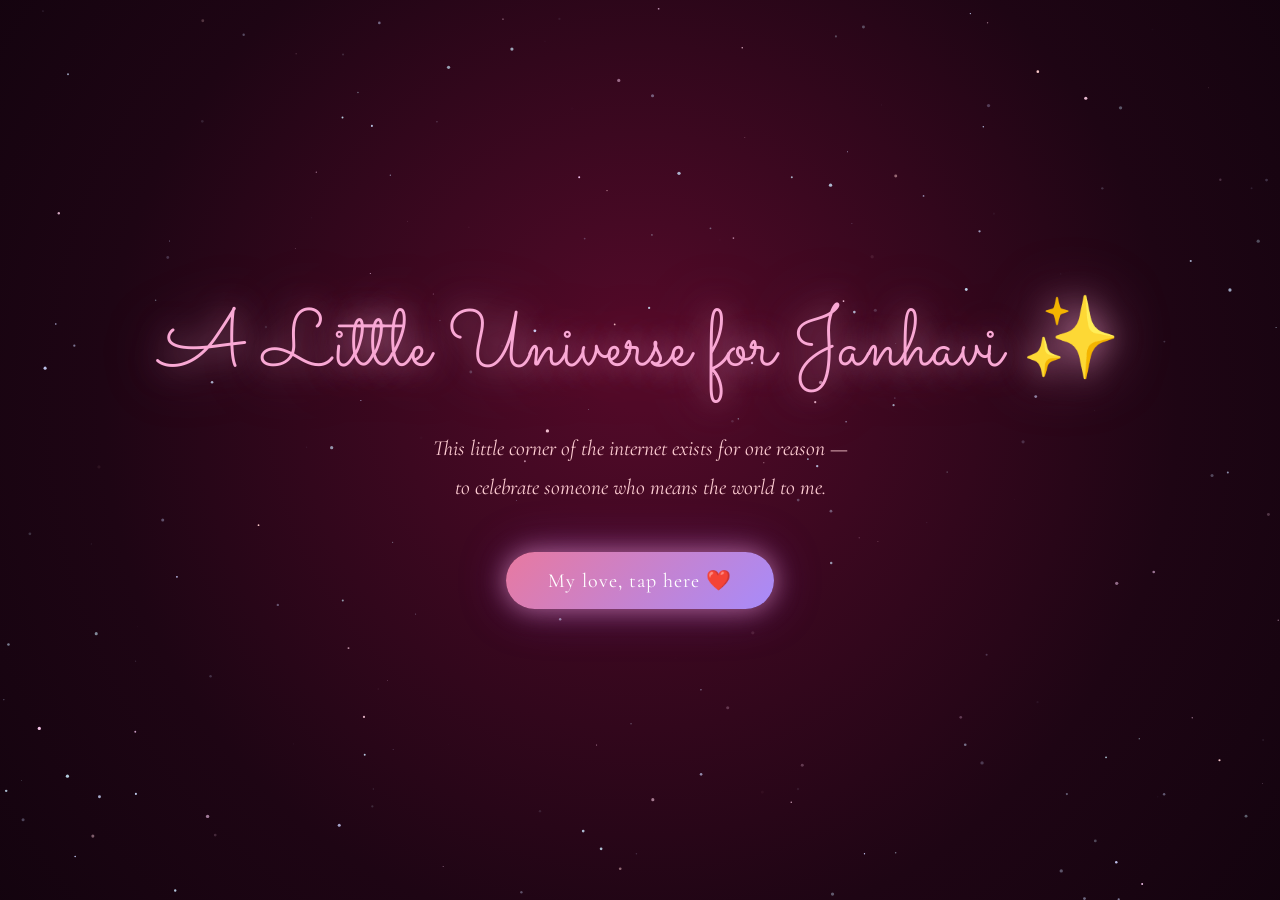
<file: birthday/index.html>
<!DOCTYPE html>
<html lang="en">

<head>
  <meta charset="UTF-8" />
  <meta name="viewport" content="width=device-width, initial-scale=1.0" />
  <title>Happy Birthday Janhavi ✨</title>
  <link rel="preconnect" href="https://fonts.googleapis.com" />
  <link rel="preconnect" href="https://fonts.gstatic.com" crossorigin />
  <link
    href="https://fonts.googleapis.com/css2?family=Cormorant+Garamond:ital,wght@0,300;0,400;0,600;1,300;1,400&family=Sacramento&family=Lato:wght@300;400&display=swap"
    rel="stylesheet" />
  <style>
    /* ==========================================================
       GLOBAL RESET & VARIABLES
    ========================================================== */
    *,
    *::before,
    *::after {
      box-sizing: border-box;
      margin: 0;
      padding: 0;
    }

    :root {
      --pink: #f9a8d4;
      --rose: #e879a0;
      --rose-gold: #c0737a;
      --lavender: #c4b5fd;
      --mauve: #a78bfa;
      --sunset: #fda4af;
      --cream: #fff1f2;
      --deep: #1a0a14;
      --glow-pink: rgba(249, 168, 212, 0.55);
      --glow-lav: rgba(196, 181, 253, 0.45);
    }

    html {
      scroll-behavior: smooth;
    }

    body {
      font-family: 'Lato', sans-serif;
      background: var(--deep);
      color: #ffe4e6;
      overflow-x: hidden;
      cursor: default;
    }

    h1,
    h2,
    h3 {
      font-family: 'Cormorant Garamond', serif;
    }

    /* ==========================================================
       CANVAS STAR FIELD (shared bg layer)
    ========================================================== */
    #starCanvas {
      position: fixed;
      top: 0;
      left: 0;
      width: 100%;
      height: 100%;
      z-index: 0;
      pointer-events: none;
    }

    /* ==========================================================
       FLOATING HEARTS (global layer)
    ========================================================== */
    #heartsLayer {
      position: fixed;
      top: 0;
      left: 0;
      width: 100%;
      height: 100%;
      z-index: 5;
      pointer-events: none;
      overflow: hidden;
    }

    .floating-heart {
      position: absolute;
      bottom: -60px;
      font-size: 1.4rem;
      opacity: 0;
      animation: riseHeart 5s ease-in forwards;
    }

    @keyframes riseHeart {
      0% {
        transform: translateY(0) scale(0.6);
        opacity: 0.9;
      }

      80% {
        opacity: 0.7;
      }

      100% {
        transform: translateY(-110vh) scale(1.2);
        opacity: 0;
      }
    }

    /* ==========================================================
       SECTION WRAPPERS
    ========================================================== */
    section {
      position: relative;
      z-index: 2;
      width: 100%;
      padding: 0 1.5rem;
    }

    /* ==========================================================
       1. WELCOME SCREEN
    ========================================================== */
    #welcome {
      min-height: 100vh;
      display: flex;
      flex-direction: column;
      align-items: center;
      justify-content: center;
      text-align: center;
      padding: 2rem 1.5rem;
    }

    #welcome .tagline {
      font-family: 'Sacramento', cursive;
      font-size: clamp(2.8rem, 9vw, 5rem);
      color: var(--pink);
      text-shadow: 0 0 30px var(--glow-pink), 0 0 60px var(--glow-pink);
      animation: fadeSlideDown 1.4s ease forwards;
      opacity: 0;
    }

    #welcome .subtitle {
      margin-top: 1.4rem;
      font-family: 'Cormorant Garamond', serif;
      font-size: clamp(1rem, 3.5vw, 1.35rem);
      font-style: italic;
      color: #fecdd3;
      max-width: 500px;
      line-height: 1.8;
      opacity: 0;
      animation: fadeSlideUp 1.8s 0.7s ease forwards;
    }

    #enterBtn {
      margin-top: 2.8rem;
      padding: 1rem 2.6rem;
      border: none;
      border-radius: 50px;
      background: linear-gradient(135deg, var(--rose) 0%, var(--mauve) 100%);
      color: #fff;
      font-family: 'Cormorant Garamond', serif;
      font-size: 1.25rem;
      letter-spacing: 0.05em;
      cursor: pointer;
      box-shadow: 0 0 24px var(--glow-pink), 0 0 48px rgba(168, 85, 247, 0.35);
      opacity: 0;
      animation: fadeSlideUp 2s 1.4s ease forwards;
      transition: transform 0.25s, box-shadow 0.25s;
    }

    #enterBtn:hover {
      transform: scale(1.07);
      box-shadow: 0 0 40px var(--glow-pink), 0 0 80px rgba(168, 85, 247, 0.5);
    }

    /* ==========================================================
       MAIN CONTENT (hidden until Enter)
    ========================================================== */
    #mainContent {
      display: none;
      flex-direction: column;
      gap: 0;
    }

    #mainContent.visible {
      display: flex;
    }

    /* Scroll section reveal */
    .reveal {
      opacity: 0;
      transform: translateY(50px);
      transition: opacity 0.9s ease, transform 0.9s ease;
    }

    .reveal.in-view {
      opacity: 1;
      transform: translateY(0);
    }

    /* Shared section title */
    .section-title {
      font-family: 'Sacramento', cursive;
      font-size: clamp(2.4rem, 8vw, 4rem);
      color: var(--pink);
      text-align: center;
      text-shadow: 0 0 20px var(--glow-pink);
      margin-bottom: 2rem;
    }

    /* ==========================================================
       2. ENVELOPE & LOVE LETTER
    ========================================================== */
    #letterSection {
      min-height: 100vh;
      display: flex;
      flex-direction: column;
      align-items: center;
      justify-content: center;
      padding: 5rem 1.5rem;
    }

    .envelope-wrap {
      position: relative;
      width: min(340px, 90vw);
      cursor: pointer;
      filter: drop-shadow(0 0 30px var(--glow-pink));
      transition: transform 0.3s;
    }

    .envelope-wrap:hover {
      transform: scale(1.04);
    }

    /* Envelope CSS shape */
    .envelope-body {
      width: 100%;
      padding-bottom: 70%;
      background: linear-gradient(160deg, #5c2d3e 0%, #3b1428 100%);
      border-radius: 8px;
      position: relative;
      box-shadow: 0 8px 40px rgba(0, 0, 0, 0.6);
    }

    /* Flap */
    .envelope-flap {
      position: absolute;
      top: 0;
      left: 0;
      width: 100%;
      height: 55%;
      background: linear-gradient(160deg, #7c3f55 0%, #4e1e34 100%);
      clip-path: polygon(0 0, 50% 65%, 100% 0);
      transform-origin: top center;
      transition: transform 0.8s cubic-bezier(0.4, 0, 0.2, 1);
      border-radius: 8px 8px 0 0;
    }

    .envelope-wrap.open .envelope-flap {
      transform: rotateX(-180deg);
    }

    /* Envelope bottom triangle */
    .envelope-bottom {
      position: absolute;
      bottom: 0;
      left: 0;
      width: 100%;
      height: 55%;
      background: linear-gradient(160deg, #4e1e34 0%, #3b1428 100%);
      clip-path: polygon(0 100%, 50% 35%, 100% 100%);
    }

    /* Side triangles */
    .env-left,
    .env-right {
      position: absolute;
      top: 0;
      height: 100%;
      width: 51%;
      background: linear-gradient(160deg, #6b2d47 0%, #3b1428 100%);
    }

    .env-left {
      left: 0;
      clip-path: polygon(0 0, 100% 50%, 0 100%);
    }

    .env-right {
      right: 0;
      clip-path: polygon(100% 0, 0 50%, 100% 100%);
    }

    /* Seal */
    .env-seal {
      position: absolute;
      top: 50%;
      left: 50%;
      transform: translate(-50%, -50%);
      font-size: 2rem;
      z-index: 2;
      transition: opacity 0.4s;
    }

    .envelope-wrap.open .env-seal {
      opacity: 0;
    }

    /* Tap hint */
    .tap-hint {
      margin-top: 1.4rem;
      font-family: 'Cormorant Garamond', serif;
      font-style: italic;
      color: #fda4af;
      font-size: 1.1rem;
      animation: pulse 2s infinite;
    }

    @keyframes pulse {

      0%,
      100% {
        opacity: 1;
      }

      50% {
        opacity: 0.4;
      }
    }

    /* Letter */
    #loveLetterBox {
      display: none;
      max-width: 600px;
      width: 100%;
      margin-top: 2.5rem;
      background: linear-gradient(135deg, rgba(92, 45, 62, 0.55) 0%, rgba(59, 20, 40, 0.55) 100%);
      backdrop-filter: blur(14px);
      -webkit-backdrop-filter: blur(14px);
      border: 1px solid rgba(249, 168, 212, 0.2);
      border-radius: 20px;
      padding: 2.5rem 2rem;
      box-shadow: 0 0 40px rgba(232, 121, 160, 0.2);
    }

    #loveLetterBox .salutation {
      font-family: 'Sacramento', cursive;
      font-size: 2rem;
      color: var(--pink);
      margin-bottom: 1.2rem;
    }

    .letter-line {
      font-family: 'Cormorant Garamond', serif;
      font-size: clamp(1rem, 3vw, 1.15rem);
      line-height: 1.9;
      color: #fce7f3;
      font-style: italic;
      opacity: 0;
      transform: translateY(12px);
      transition: opacity 0.7s, transform 0.7s;
    }

    .letter-line.show {
      opacity: 1;
      transform: translateY(0);
    }

    .letter-line.spacer {
      display: block;
      height: 0.6rem;
    }

    /* ==========================================================
       3. LOVE STORY TIMELINE
    ========================================================== */
    #storySection {
      padding: 5rem 1.5rem;
      max-width: 700px;
      margin: 0 auto;
      width: 100%;
    }

    .timeline {
      position: relative;
      padding-left: 2.5rem;
    }

    .timeline::before {
      content: '';
      position: absolute;
      left: 10px;
      top: 0;
      bottom: 0;
      width: 2px;
      background: linear-gradient(180deg, var(--rose) 0%, var(--mauve) 100%);
      box-shadow: 0 0 10px var(--glow-pink);
    }

    .story-card {
      position: relative;
      background: linear-gradient(135deg, rgba(92, 45, 62, 0.5) 0%, rgba(59, 20, 40, 0.5) 100%);
      backdrop-filter: blur(12px);
      -webkit-backdrop-filter: blur(12px);
      border: 1px solid rgba(249, 168, 212, 0.18);
      border-radius: 16px;
      padding: 1.6rem 1.4rem;
      margin-bottom: 2.2rem;
      box-shadow: 0 0 24px rgba(232, 121, 160, 0.1);
      opacity: 0;
      transform: translateX(-30px);
      transition: opacity 0.7s ease, transform 0.7s ease, box-shadow 0.3s;
    }

    .story-card.in-view {
      opacity: 1;
      transform: translateX(0);
      box-shadow: 0 0 30px rgba(249, 168, 212, 0.25);
    }

    .story-card::before {
      content: '';
      position: absolute;
      left: -2.1rem;
      top: 1.6rem;
      width: 14px;
      height: 14px;
      border-radius: 50%;
      background: var(--rose);
      box-shadow: 0 0 12px var(--glow-pink);
    }

    .story-card .card-icon {
      font-size: 1.8rem;
      margin-bottom: 0.6rem;
    }

    .story-card h3 {
      font-family: 'Sacramento', cursive;
      font-size: 1.7rem;
      color: var(--pink);
      margin-bottom: 0.5rem;
    }

    .story-card p {
      font-family: 'Cormorant Garamond', serif;
      font-style: italic;
      font-size: 1.05rem;
      color: #fce7f3;
      line-height: 1.8;
    }

    /* ==========================================================
       4. MEMORY GALLERY
    ========================================================== */
    #gallerySection {
      padding: 5rem 1.5rem;
    }

    .gallery-inner {
      display: grid;
      grid-template-columns: repeat(auto-fill, minmax(240px, 1fr));
      gap: 1.6rem;
      max-width: 1000px;
      margin: 0 auto;
    }

    .photo-card {
      border-radius: 20px;
      overflow: hidden;
      position: relative;
      background: linear-gradient(135deg, rgba(92, 45, 62, 0.6), rgba(59, 20, 40, 0.6));
      border: 1px solid rgba(249, 168, 212, 0.2);
      box-shadow: 0 0 20px rgba(232, 121, 160, 0.15);
      transition: transform 0.4s, box-shadow 0.4s;
      aspect-ratio: 3/4;
      cursor: pointer;
    }

    .photo-card:hover {
      transform: scale(1.04);
      box-shadow: 0 0 40px rgba(249, 168, 212, 0.45);
    }

    .photo-card img {
      width: 100%;
      height: 100%;
      object-fit: cover;
      display: block;
      transition: transform 0.55s;
    }

    .photo-card:first-child {
      background: #000;
    }

    .photo-card:first-child img {
      object-fit: contain;
    }

    .photo-card:hover img {
      transform: scale(1.09);
    }

    /* Feature title badge at top */
    .photo-title {
      position: absolute;
      top: 0;
      left: 0;
      right: 0;
      padding: 1rem 1rem 2rem;
      background: linear-gradient(180deg, rgba(26, 10, 20, 0.88) 0%, transparent 100%);
      font-family: 'Sacramento', cursive;
      font-size: 1.65rem;
      color: var(--pink);
      text-shadow: 0 0 12px var(--glow-pink);
      text-align: center;
      z-index: 2;
    }

    /* Placeholder when no image */
    .photo-placeholder {
      position: absolute;
      inset: 0;
      display: flex;
      flex-direction: column;
      align-items: center;
      justify-content: center;
      gap: 0.8rem;
      color: rgba(249, 168, 212, 0.45);
    }

    .photo-placeholder .ph-icon {
      font-size: 2.8rem;
      margin-top: 3rem;
    }

    .photo-placeholder .ph-text {
      font-family: 'Cormorant Garamond', serif;
      font-style: italic;
      font-size: 0.88rem;
      text-align: center;
      padding: 0 1.2rem;
      line-height: 1.5;
    }

    .photo-caption {
      position: absolute;
      bottom: 0;
      left: 0;
      right: 0;
      padding: 1.6rem 1rem 0.9rem;
      background: linear-gradient(0deg, rgba(26, 10, 20, 0.92) 0%, transparent 100%);
      font-family: 'Cormorant Garamond', serif;
      font-style: italic;
      font-size: 0.88rem;
      color: #fce7f3;
      text-align: center;
      z-index: 2;
    }

    /* ==========================================================
       5. REASONS I LOVE YOU
    ========================================================== */
    #reasonsSection {
      padding: 5rem 1.5rem;
    }

    .reasons-grid {
      display: grid;
      grid-template-columns: repeat(auto-fill, minmax(200px, 1fr));
      gap: 1.4rem;
      max-width: 900px;
      margin: 0 auto;
    }

    .reason-card {
      background: linear-gradient(135deg, rgba(92, 45, 62, 0.45), rgba(59, 20, 40, 0.45));
      border: 1px solid rgba(249, 168, 212, 0.2);
      border-radius: 18px;
      padding: 1.8rem 1.2rem;
      text-align: center;
      backdrop-filter: blur(10px);
      -webkit-backdrop-filter: blur(10px);
      opacity: 0;
      transform: translateY(20px) scale(0.96);
      transition: opacity 0.6s, transform 0.6s, box-shadow 0.3s;
      animation: floatCard 4s ease-in-out infinite;
      box-shadow: 0 0 16px rgba(232, 121, 160, 0.08);
    }

    .reason-card.in-view {
      opacity: 1;
      transform: translateY(0) scale(1);
      box-shadow: 0 0 28px rgba(249, 168, 212, 0.2);
    }

    .reason-card:hover {
      box-shadow: 0 0 40px rgba(249, 168, 212, 0.4);
    }

    @keyframes floatCard {

      0%,
      100% {
        transform: translateY(0);
      }

      50% {
        transform: translateY(-6px);
      }
    }

    .reason-card .reason-icon {
      font-size: 2.2rem;
      margin-bottom: 0.7rem;
    }

    .reason-card p {
      font-family: 'Cormorant Garamond', serif;
      font-style: italic;
      font-size: 1.1rem;
      color: #fce7f3;
      line-height: 1.5;
    }

    /* ==========================================================
       6. BIRTHDAY MESSAGE
    ========================================================== */
    #birthdaySection {
      padding: 6rem 1.5rem;
      text-align: center;
    }

    .bday-title {
      font-family: 'Sacramento', cursive;
      font-size: clamp(3rem, 10vw, 5.5rem);
      color: var(--pink);
      text-shadow: 0 0 30px var(--glow-pink), 0 0 80px var(--glow-pink);
      line-height: 1.2;
      margin-bottom: 2rem;
    }

    .bday-message {
      max-width: 600px;
      margin: 0 auto;
      font-family: 'Cormorant Garamond', serif;
      font-style: italic;
      font-size: clamp(1.05rem, 3.5vw, 1.3rem);
      color: #fce7f3;
      line-height: 2;
    }

    .bday-emoji-row {
      margin-top: 2rem;
      font-size: 2rem;
      letter-spacing: 0.3rem;
      animation: pulse 2s infinite;
    }

    /* ==========================================================
       7. FINAL SURPRISE
    ========================================================== */
    #surpriseSection {
      padding: 6rem 1.5rem;
      text-align: center;
    }

    #surpriseBtn {
      padding: 1rem 2.8rem;
      border: none;
      border-radius: 50px;
      background: linear-gradient(135deg, var(--mauve) 0%, var(--rose) 100%);
      color: #fff;
      font-family: 'Cormorant Garamond', serif;
      font-size: 1.35rem;
      cursor: pointer;
      box-shadow: 0 0 28px var(--glow-lav), 0 0 60px var(--glow-pink);
      transition: transform 0.25s, box-shadow 0.25s;
      animation: pulse 2.5s infinite;
    }

    #surpriseBtn:hover {
      transform: scale(1.1);
      box-shadow: 0 0 50px var(--glow-lav), 0 0 100px var(--glow-pink);
    }

    #finalMessage {
      max-width: 500px;
      margin: 3rem auto 0;
      font-family: 'Sacramento', cursive;
      font-size: clamp(2rem, 7vw, 3.2rem);
      color: var(--pink);
      text-shadow: 0 0 20px var(--glow-pink);
      opacity: 0;
      transform: translateY(20px);
      transition: opacity 1.2s, transform 1.2s;
      display: none;
    }

    #finalMessage.show {
      display: block;
      opacity: 1;
      transform: translateY(0);
    }

    /* Giant text overlay during fireworks */
    #fireworksText {
      position: fixed;
      top: 50%;
      left: 50%;
      transform: translate(-50%, -50%);
      font-family: 'Sacramento', cursive;
      font-size: clamp(3rem, 12vw, 6rem);
      color: #fff;
      text-shadow: 0 0 30px var(--glow-pink), 0 0 60px var(--rose);
      z-index: 15;
      pointer-events: none;
      opacity: 0;
      transition: opacity 2s ease-in-out;
      text-align: center;
      width: 100vw;
      display: none;
    }

    #fireworksText.show {
      display: block;
      opacity: 1;
    }

    /* ==========================================================
       FIREWORKS CANVAS
    ========================================================== */
    #fireworkCanvas {
      position: fixed;
      top: 0;
      left: 0;
      width: 100%;
      height: 100%;
      z-index: 10;
      pointer-events: none;
      display: none;
    }

    /* ==========================================================
       MUSIC PLAYER (mini pill)
    ========================================================== */
    #musicPill {
      position: fixed;
      bottom: 1.4rem;
      right: 1.4rem;
      z-index: 20;
      background: rgba(92, 45, 62, 0.75);
      backdrop-filter: blur(12px);
      -webkit-backdrop-filter: blur(12px);
      border: 1px solid rgba(249, 168, 212, 0.3);
      border-radius: 40px;
      padding: 0.6rem 1.2rem;
      display: none;
      align-items: center;
      gap: 0.7rem;
      box-shadow: 0 0 20px var(--glow-pink);
    }

    #musicPill.visible {
      display: flex;
    }

    #musicPill span {
      font-family: 'Cormorant Garamond', serif;
      font-size: 0.9rem;
      color: #fce7f3;
    }

    #musicToggle {
      background: none;
      border: none;
      cursor: pointer;
      font-size: 1.3rem;
      color: var(--pink);
      padding: 0;
      line-height: 1;
    }

    /* ==========================================================
       KEYFRAMES
    ========================================================== */
    @keyframes fadeSlideDown {
      from {
        opacity: 0;
        transform: translateY(-30px);
      }

      to {
        opacity: 1;
        transform: translateY(0);
      }
    }

    @keyframes fadeSlideUp {
      from {
        opacity: 0;
        transform: translateY(30px);
      }

      to {
        opacity: 1;
        transform: translateY(0);
      }
    }

    /* ==========================================================
       DIVIDER
    ========================================================== */
    .divider {
      width: 120px;
      height: 1px;
      background: linear-gradient(90deg, transparent, var(--rose), transparent);
      margin: 0 auto 3rem;
      box-shadow: 0 0 10px var(--glow-pink);
    }

    /* ==========================================================
       SCROLL TO TOP
    ========================================================== */
    #scrollTop {
      position: fixed;
      bottom: 1.4rem;
      left: 1.4rem;
      z-index: 20;
      background: rgba(92, 45, 62, 0.75);
      backdrop-filter: blur(12px);
      -webkit-backdrop-filter: blur(12px);
      border: 1px solid rgba(249, 168, 212, 0.3);
      border-radius: 50%;
      width: 44px;
      height: 44px;
      font-size: 1.2rem;
      color: var(--pink);
      cursor: pointer;
      display: none;
      align-items: center;
      justify-content: center;
      box-shadow: 0 0 14px var(--glow-pink);
      transition: transform 0.2s;
    }

    #scrollTop:hover {
      transform: scale(1.1);
    }

    #scrollTop.visible {
      display: flex;
    }

    /* ==========================================================
       RESPONSIVE
    ========================================================== */
    @media (max-width: 480px) {
      .gallery-inner {
        grid-template-columns: 1fr 1fr;
      }

      .reasons-grid {
        grid-template-columns: 1fr 1fr;
      }

      .story-card p {
        font-size: 0.98rem;
      }
    }
  </style>
</head>

<body>

  <!-- ============================================================
     CANVAS LAYERS
============================================================ -->
  <canvas id="starCanvas"></canvas>
  <canvas id="fireworkCanvas"></canvas>
  <div id="heartsLayer"></div>

  <!-- ============================================================
     BACKGROUND MUSIC
     ▶ REPLACE: swap the src below with your MP3/OGG file path
        e.g., src="music/romantic.mp3"
============================================================ -->
  <audio id="bgMusic" loop>
    <!-- ADD YOUR MUSIC FILE HERE -->
    <source src="assets/dildaara.mp3" type="audio/mpeg">
  </audio>

  <!-- ============================================================
     MUSIC PILL (mini controls)
============================================================ -->
  <div id="musicPill">
    <button id="musicToggle" title="Toggle music">♪</button>
    <span>for Janhavi ✨</span>
  </div>

  <!-- ============================================================
     SCROLL-TO-TOP
============================================================ -->
  <button id="scrollTop" onclick="window.scrollTo({top:0,behavior:'smooth'})">↑</button>

  <!-- ============================================================
     1. WELCOME SCREEN
============================================================ -->
  <section id="welcome">
    <p class="tagline">A Little Universe for Janhavi ✨</p>
    <p class="subtitle">
      This little corner of the internet exists for one reason —<br />
      to celebrate someone who means the world to me.
    </p>
    <button id="enterBtn" onclick="enterSite()">My love, tap here ❤️</button>
  </section>

  <!-- ============================================================
     MAIN CONTENT (revealed after Enter)
============================================================ -->
  <div id="mainContent">

    <!-- ----------------------------------------------------------
       2. ENVELOPE & LOVE LETTER
  ---------------------------------------------------------- -->
    <section id="letterSection">
      <div class="section-title reveal">A Letter, Just for You</div>
      <div class="divider"></div>

      <div class="envelope-wrap reveal" id="envelopeWrap" onclick="openEnvelope()">
        <div class="envelope-body">
          <div class="env-left"></div>
          <div class="env-right"></div>
          <div class="envelope-bottom"></div>
          <div class="envelope-flap" id="envFlap"></div>
          <div class="env-seal">💌</div>
        </div>
      </div>
      <p class="tap-hint reveal" id="tapHint">tap to open ♡</p>

      <!-- LOVE LETTER
         ▶ EDIT: change any lines of the letter below to personalise it -->
      <div id="loveLetterBox">
        <div class="salutation">My dearest Janhavi,</div>

        <div class="letter-line">Some people walk into our lives softly,</div>
        <div class="letter-line">without noise, without warning…</div>
        <div class="letter-line">yet somehow, they become everything.</div>

        <div class="letter-line spacer"></div>

        <div class="letter-line">You are that miracle in my life.</div>

        <div class="letter-line spacer"></div>

        <div class="letter-line">Your smile feels like sunlight after the darkest days,</div>
        <div class="letter-line">your voice is a calm I never knew I needed,</div>
        <div class="letter-line">and your presence…</div>
        <div class="letter-line">it turns ordinary moments into something magical.</div>

        <div class="letter-line spacer"></div>

        <div class="letter-line">Every second with you becomes a memory</div>
        <div class="letter-line">I hold close to my heart,</div>
        <div class="letter-line">like something too precious to ever lose.</div>

        <div class="letter-line spacer"></div>

        <div class="letter-line">Meeting you was not just a coincidence,</div>
        <div class="letter-line">it felt like destiny quietly finding its way to me.</div>

        <div class="letter-line spacer"></div>

        <div class="letter-line">I don’t know what tomorrow has planned for us,</div>
        <div class="letter-line">but I know this much…</div>
        <div class="letter-line">every tomorrow feels right when I imagine you in it.</div>

        <div class="letter-line spacer"></div>

        <div class="letter-line">If love has a meaning,</div>
        <div class="letter-line">I think I’ve found it in you.</div>

        <div class="letter-line spacer"></div>

        <div class="letter-line">So today, with all my heart…</div>
        <div class="letter-line">I want to ask you something simple, yet everything to me.</div>

        <div class="letter-line spacer"></div>

        <div class="letter-line">Will you be mine?</div>

        <div class="letter-line spacer"></div>

        <div class="letter-line">— Forever and always yours ❤️</div>
      </div>
    </section>

    <!-- ----------------------------------------------------------
       3. LOVE STORY TIMELINE
  ---------------------------------------------------------- -->
    <section id="storySection">
      <div class="section-title reveal">Our Little Story</div>
      <div class="divider"></div>

      <div class="timeline">
        <!-- ▶ EDIT: personalise each story card's title, description, icon -->
        <div class="story-card">
          <div class="card-icon">🌟</div>
          <h3>The Day We Met</h3>
          <p>
            There are ordinary days, and then there are the ones that quietly rewrite your story.
            The day we met was one of the latter — I just didn't know it yet.
          </p>
        </div>

        <div class="story-card">
          <div class="card-icon">💫</div>
          <h3>The Moment I Knew</h3>
          <p>
            It wasn't a grand gesture or a dramatic scene.
            It was a small, quiet moment when I realised — you're different.
            You're someone I want to know better, always.
          </p>
        </div>

        <div class="story-card">
          <div class="card-icon">🌸</div>
          <h3>Memories That Stay Forever</h3>
          <p>
            Not every memory needs a photograph.
            Some are pressed gently into the heart — the laugh, the conversation,
            the comfortable silences. Those moments live with me.
          </p>
        </div>

        <div class="story-card">
          <div class="card-icon">✨</div>
          <h3>The Little Things About You</h3>
          <p>
            The way your eyes light up when you talk about things you love.
            The warmth in your voice. The kindness you carry effortlessly.
            It's always the little things that say the most.
          </p>
        </div>
      </div>
    </section>

    <!-- ============================================================
       4. MEMORY GALLERY
       ╔══════════════════════════════════════════════════════════╗
       ║  ▶▶▶ TO ADD / CHANGE PHOTOS — edit ONLY this section ◀◀◀ ║
       ║  Find the `GALLERY_PHOTOS` array in the <script> block.  ║
       ║  For each card just set:  photo: "your-filename.jpg"     ║
       ║  Leave photo as "" to show a placeholder instead.        ║
       ╚══════════════════════════════════════════════════════════╝
    ============================================================ -->
    <section id="gallerySection" class="reveal">
      <div class="section-title">A Gallery of Memories</div>
      <div class="divider"></div>
      <div class="gallery-inner" id="galleryGrid"></div>
    </section>

    <!-- ----------------------------------------------------------
       5. REASONS I LOVE YOU
       ▶ EDIT: change the text in each reason-card p tag
  ---------------------------------------------------------- -->
    <section id="reasonsSection">
      <div class="section-title reveal">Why You Are So Special</div>
      <div class="divider"></div>

      <div class="reasons-grid">
        <div class="reason-card">
          <div class="reason-icon">😊</div>
          <p>Your smile — the kind that brightens even my darkest days</p>
        </div>

        <div class="reason-card">
          <div class="reason-icon">🕊️</div>
          <p>Your kindness — so pure, it makes the world feel softer</p>
        </div>

        <div class="reason-card">
          <div class="reason-icon">👁️</div>
          <p>Your eyes — where I find comfort, peace, and a home</p>
        </div>

        <div class="reason-card">
          <div class="reason-icon">🎶</div>
          <p>Your laugh — a melody my heart never gets tired of hearing</p>
        </div>

        <div class="reason-card">
          <div class="reason-icon">💭</div>
          <p>The way you understand me — even the things I never say</p>
        </div>

        <div class="reason-card">
          <div class="reason-icon">🌟</div>
          <p>The light you carry — you make everything around you shine</p>
        </div>

        <div class="reason-card">
          <div class="reason-icon">🌺</div>
          <p>The way you exist — effortlessly beautiful, inside and out</p>
        </div>

        <div class="reason-card">
          <div class="reason-icon">💗</div>
          <p>The love you bring — turning my life into something magical</p>
        </div>
      </div>
    </section>

    <!-- ----------------------------------------------------------
       6. BIRTHDAY MESSAGE
       ▶ EDIT: personalise the message below
  ---------------------------------------------------------- -->
    <section id="birthdaySection" class="reveal">
      <div class="bday-title">Happy Birthday<br />Meri jaanu 🎂</div>

      <div class="bday-message">
        If I could gift you just one thing in this world,
        it would be the ability to see yourself through my eyes…<br /><br />

        Because then, you would see what I see

        someone breathtakingly beautiful,
        someone rare,
        someone who makes my world feel complete.<br /><br />

        You would understand how every little thing about you
        feels special to me,
        how your presence alone brings a quiet happiness
        I never knew I was missing.<br /><br />

        I wish for your life to be filled with moments
        that make your heart smile,
        dreams that gently turn into reality,
        and a kind of happiness that never fades away.<br /><br />

        And if life ever feels heavy,
        I hope you remember…
        there’s someone out here who sees you as nothing less than magic.<br /><br />

        May every day ahead be as beautiful,
        as warm,
        and as unforgettable as you are. 🌸
      </div>

      <div class="bday-emoji-row">🎂 🌸 ✨ 💕 🎉</div>
    </section>

    <!-- ----------------------------------------------------------
       VIDEO SECTION
  ---------------------------------------------------------- -->
    <section id="videoSection" class="reveal" style="text-align:center; padding:5rem 1.5rem;">
      <div class="section-title">A Little Film For You 🎬</div>
      <div class="divider"></div>

      <video controls loop muted playsinline style="
        width:100%;
        max-width:700px;
        border-radius:20px;
        box-shadow:0 0 40px rgba(249,168,212,0.3);
      ">
        <source
          src="assets/sketch-animation.mp4"
          type="video/mp4">
      </video>

      <p style="margin-top:1.5rem; font-style:italic; color:#fce7f3;">
        Every frame… a piece of us 💕
      </p>
    </section>

    <!-- ----------------------------------------------------------
       CATCH MY HEART GAME 💖
  ---------------------------------------------------------- -->
    <section id="gameSection" class="reveal" style="text-align:center; padding:5rem 1.5rem;">
      <div class="section-title">Catch My Heart 🎮</div>
      <div class="divider"></div>

      <p
        style="margin-bottom:1.5rem; font-family:'Cormorant Garamond', serif; font-size:1.2rem; font-style:italic; color:#fce7f3;">
        It beats only for you. Catch it 5 times to win! 💕
      </p>

      <!-- Progress bar -->
      <div
        style="width: 250px; height: 10px; background: rgba(255,255,255,0.1); border-radius: 10px; margin: 0 auto 1.5rem; overflow: hidden; box-shadow: 0 0 10px rgba(249,168,212,0.2)">
        <div id="gameProgress"
          style="width: 0%; height: 100%; background: linear-gradient(90deg, var(--rose), var(--pink)); transition: width 0.4s ease;">
        </div>
      </div>

      <div id="gameArea" style="
        position:relative;
        width:min(90vw, 340px);
        height:400px;
        margin:0 auto;
        background: linear-gradient(135deg, rgba(92, 45, 62, 0.3), rgba(59, 20, 40, 0.3));
        border: 1px solid rgba(249, 168, 212, 0.2);
        border-radius:24px;
        overflow:hidden;
        box-shadow:0 0 30px rgba(249,168,212,0.15);
        cursor: crosshair;
      ">
        <!-- Start overlay -->
        <div id="gameStartOverlay"
          style="position:absolute; inset:0; display:flex; flex-direction:column; align-items:center; justify-content:center; background:rgba(26,10,20,0.8); z-index:10; transition:opacity 0.5s;">
          <button id="startGameBtn"
            style="padding: 0.8rem 2rem; border-radius: 50px; background: var(--pink); color: #1a0a14; font-weight: bold; font-size: 1.1rem; border: none; cursor: pointer; box-shadow: 0 0 20px var(--glow-pink);">Start
            Playing</button>
        </div>

        <!-- The Heart -->
        <div id="heart" style="
          position:absolute;
          font-size:2.5rem;
          cursor:pointer;
          transition: transform 0.2s, top 0.4s cubic-bezier(0.25, 1, 0.5, 1), left 0.4s cubic-bezier(0.25, 1, 0.5, 1);
          user-select: none;
          filter: drop-shadow(0 0 15px rgba(249, 168, 212, 0.6));
          display: none;
          z-index: 5;
        ">💖</div>

        <!-- Feedback text inside game area -->
        <div id="gameFeedback" style="
          position: absolute;
          width: 100%;
          top: 50%;
          left: 0;
          transform: translateY(-50%) scale(0.8);
          font-family: 'Sacramento', cursive;
          font-size: 2.8rem;
          color: var(--pink);
          text-shadow: 0 0 20px var(--glow-pink);
          opacity: 0;
          pointer-events: none;
          transition: opacity 0.4s, transform 0.4s;
          z-index: 2;
        ">Got it!</div>
      </div>

      <div id="gameResultContainer"
        style="margin-top:2rem; min-height: 80px; display:flex; align-items:center; justify-content:center;">
        <p id="gameResult" style="
          font-size:1.4rem; 
          font-family:'Cormorant Garamond', serif; 
          font-style:italic;
          opacity: 0; 
          transform: translateY(10px); 
          transition: opacity 0.6s, transform 0.6s;
        "></p>
      </div>
    </section>

    <!-- ----------------------------------------------------------
       7. FINAL SURPRISE
  ---------------------------------------------------------- -->
    <section id="surpriseSection" class="reveal">
      <button id="surpriseBtn" onclick="launchSurprise()">One Last Surprise 🎆</button>
      <div id="finalMessage">
        Thank you for being in my life, Billo. ❤️
      </div>
    </section>

  </div><!-- end #mainContent -->

  <!-- Giant text shown DURING the fireworks -->
  <div id="fireworksText"> Happy birthday my love and I love you forever meri jaanu ❤️</div>

  <!-- ============================================================
     JAVASCRIPT
============================================================ -->
  <script>
    /* ==========================================================
       ████  GALLERY PHOTOS CONFIG — EDIT THIS TO ADD PICTURES  ████
       For each card, set `photo` to the image filename (e.g. "image.2.jpeg")
       Place images in the SAME folder as index.html.
       Leave photo as "" to show a placeholder instead.
    ========================================================== */
    const GALLERY_PHOTOS = [
      { title: "Her Eyes ✨", icon: "👁️", photo: "assets/image.2.jpeg", caption: "Those eyes that hold a whole universe." },
      { title: "Her Smile 🌸", icon: "😊", photo: "assets/image.3.jpeg", caption: "A smile that lights up my whole world." },
      { title: "Her Coolness 😎", icon: "😎", photo: "assets/image.4.jpeg", caption: "Cool without even trying — always." },
      { title: "Her Grace 🌺", icon: "🕊️", photo: "assets/image.5.jpeg", caption: "Effortlessly elegant, always." },
      { title: "Her Hair 🌙", icon: "🌙", photo: "assets/image.10.jpeg", caption: "Dark and beautiful, just like the night sky." },
      { title: "Her Vibe 💫", icon: "💫", photo: "assets/image.7.jpeg", caption: "That energy that fills the room." },
      { title: "Her Warmth 💗", icon: "💗", photo: "assets/image.8.jpeg", caption: "Home feels wherever she is." },
      { title: "Simply Her 🌟", icon: "🌟", photo: "assets/image.9.jpeg", caption: "Just being herself — and that's everything." },
    ];

    /* Builds the gallery from the array above — no need to touch HTML */
    function buildGallery() {
      const grid = document.getElementById('galleryGrid');
      if (!grid) return;
      grid.innerHTML = GALLERY_PHOTOS.map(card => `
        <div class="photo-card">
          ${card.photo
          ? `<img src="${card.photo}" alt="${card.title}" loading="lazy">`
          : `<div class="photo-placeholder">
                <span class="ph-icon">${card.icon}</span>
                <span class="ph-text">Add a photo here</span>
               </div>`
        }
          <div class="photo-title">${card.title}</div>
          <div class="photo-caption">${card.caption}</div>
        </div>
      `).join('');
    }
    buildGallery();

    /* ----------------------------------------------------------
       STAR FIELD
    ---------------------------------------------------------- */
    const starCanvas = document.getElementById('starCanvas');
    const sCtx = starCanvas.getContext('2d');
    let stars = [];

    function resizeStarCanvas() {
      starCanvas.width = window.innerWidth;
      starCanvas.height = window.innerHeight;
    }

    function initStars(count = 220) {
      stars = [];
      for (let i = 0; i < count; i++) {
        stars.push({
          x: Math.random() * starCanvas.width,
          y: Math.random() * starCanvas.height,
          r: Math.random() * 1.4 + 0.3,
          a: Math.random(),
          da: (Math.random() * 0.006 + 0.002) * (Math.random() < 0.5 ? 1 : -1),
          hue: Math.random() > 0.7 ? 300 + Math.random() * 60 : 200 + Math.random() * 40,
        });
      }
    }

    function drawStars() {
      sCtx.clearRect(0, 0, starCanvas.width, starCanvas.height);

      // galaxy gradient bg
      const grd = sCtx.createRadialGradient(
        starCanvas.width * 0.5, starCanvas.height * 0.4, 50,
        starCanvas.width * 0.5, starCanvas.height * 0.5, starCanvas.width * 0.8
      );
      grd.addColorStop(0, 'rgba(80,10,40,1)');
      grd.addColorStop(0.5, 'rgba(30,5,20,1)');
      grd.addColorStop(1, 'rgba(10,2,10,1)');
      sCtx.fillStyle = grd;
      sCtx.fillRect(0, 0, starCanvas.width, starCanvas.height);

      stars.forEach(s => {
        s.a += s.da;
        if (s.a <= 0 || s.a >= 1) s.da *= -1;
        sCtx.beginPath();
        sCtx.arc(s.x, s.y, s.r, 0, Math.PI * 2);
        sCtx.fillStyle = `hsla(${s.hue},80%,88%,${s.a})`;
        sCtx.fill();
      });

      requestAnimationFrame(drawStars);
    }

    window.addEventListener('resize', () => { resizeStarCanvas(); initStars(); });
    resizeStarCanvas();
    initStars();
    drawStars();

    /* ----------------------------------------------------------
       ENTER SITE
    ---------------------------------------------------------- */
    function enterSite() {
      const welcome = document.getElementById('welcome');
      const main = document.getElementById('mainContent');
      const pill = document.getElementById('musicPill');

      welcome.style.transition = 'opacity 1s ease';
      welcome.style.opacity = '0';

      setTimeout(() => {
        welcome.style.display = 'none';
        main.classList.add('visible');
        pill.classList.add('visible');
        window.scrollTo({ top: 0 });
        startScrollObserver();
        startHearts();
      }, 1000);

      // Try autoplay music
      tryPlayMusic();
    }

    /* ----------------------------------------------------------
       MUSIC
    ---------------------------------------------------------- */
    const audio = document.getElementById('bgMusic');
    const musicToggle = document.getElementById('musicToggle');
    let musicPlaying = false;

    function tryPlayMusic() {
      if (!audio.querySelector('source')) return; // no music file added
      audio.volume = 0.45;
      audio.play().then(() => {
        musicPlaying = true;
        musicToggle.textContent = '♫';
      }).catch(() => {
        // autoplay blocked — user can tap pill
      });
    }

    musicToggle.addEventListener('click', () => {
      if (!audio.querySelector('source')) return;
      if (musicPlaying) {
        audio.pause();
        musicToggle.textContent = '♪';
      } else {
        audio.play();
        musicToggle.textContent = '♫';
      }
      musicPlaying = !musicPlaying;
    });

    /* ----------------------------------------------------------
       INTERSECTION OBSERVER — scroll reveal
    ---------------------------------------------------------- */
    function startScrollObserver() {
      const opts = { threshold: 0.15 };

      // Generic reveal
      const revObs = new IntersectionObserver((entries) => {
        entries.forEach(e => { if (e.isIntersecting) e.target.classList.add('in-view'); });
      }, opts);
      document.querySelectorAll('.reveal').forEach(el => revObs.observe(el));

      // Story cards
      const cardObs = new IntersectionObserver((entries) => {
        entries.forEach(e => { if (e.isIntersecting) e.target.classList.add('in-view'); });
      }, { threshold: 0.2 });
      document.querySelectorAll('.story-card').forEach((el, i) => {
        el.style.transitionDelay = `${i * 0.15}s`;
        cardObs.observe(el);
      });

      // Reason cards
      const reasonObs = new IntersectionObserver((entries) => {
        entries.forEach(e => { if (e.isIntersecting) e.target.classList.add('in-view'); });
      }, { threshold: 0.15 });
      document.querySelectorAll('.reason-card').forEach((el, i) => {
        el.style.transitionDelay = `${i * 0.1}s`;
        reasonObs.observe(el);
      });
    }

    /* ----------------------------------------------------------
       ENVELOPE OPEN
    ---------------------------------------------------------- */
    let envelopeOpened = false;

    function openEnvelope() {
      if (envelopeOpened) return;
      envelopeOpened = true;

      document.getElementById('envelopeWrap').classList.add('open');
      document.getElementById('tapHint').style.display = 'none';

      setTimeout(() => {
        const box = document.getElementById('loveLetterBox');
        box.style.display = 'block';
        revealLetterLines();
      }, 900);
    }

    function revealLetterLines() {
      const lines = document.querySelectorAll('.letter-line');
      lines.forEach((line, i) => {
        setTimeout(() => line.classList.add('show'), i * 320);
      });
    }

    /* ----------------------------------------------------------
       FLOATING HEARTS
    ---------------------------------------------------------- */
    function startHearts() {
      setInterval(spawnHeart, 1200);
    }

    function spawnHeart() {
      const layer = document.getElementById('heartsLayer');
      const h = document.createElement('span');
      const emojis = ['❤️', '💕', '💗', '💖', '🌸', '✨', '💝', '🌺'];
      h.className = 'floating-heart';
      h.textContent = emojis[Math.floor(Math.random() * emojis.length)];
      h.style.left = Math.random() * 100 + 'vw';
      h.style.animationDuration = (3.5 + Math.random() * 3) + 's';
      h.style.fontSize = (0.9 + Math.random() * 1.2) + 'rem';
      layer.appendChild(h);
      setTimeout(() => h.remove(), 7000);
    }

    /* ----------------------------------------------------------
       FIREWORKS
    ---------------------------------------------------------- */
    const fwCanvas = document.getElementById('fireworkCanvas');
    const fCtx = fwCanvas.getContext('2d');
    let fwParticles = [];
    let fwRunning = false;

    function resizeFwCanvas() {
      fwCanvas.width = window.innerWidth;
      fwCanvas.height = window.innerHeight;
    }

    window.addEventListener('resize', resizeFwCanvas);
    resizeFwCanvas();

    function launchFirework() {
      const x = Math.random() * fwCanvas.width;
      const y = Math.random() * fwCanvas.height * 0.55 + 0.1 * fwCanvas.height;
      const hue = Math.random() * 360;
      const count = 80 + Math.floor(Math.random() * 40);

      for (let i = 0; i < count; i++) {
        const angle = (Math.PI * 2 / count) * i;
        const speed = 2 + Math.random() * 5;
        fwParticles.push({
          x, y,
          vx: Math.cos(angle) * speed,
          vy: Math.sin(angle) * speed,
          alpha: 1,
          hue,
          r: 2 + Math.random() * 2,
        });
      }
    }

    function animateFireworks() {
      if (!fwRunning) return;
      fCtx.fillStyle = 'rgba(10,2,10,0.18)';
      fCtx.fillRect(0, 0, fwCanvas.width, fwCanvas.height);

      fwParticles = fwParticles.filter(p => p.alpha > 0.02);
      fwParticles.forEach(p => {
        p.x += p.vx;
        p.y += p.vy;
        p.vy += 0.07; // gravity
        p.vx *= 0.97;
        p.alpha -= 0.018;
        fCtx.beginPath();
        fCtx.arc(p.x, p.y, p.r, 0, Math.PI * 2);
        fCtx.fillStyle = `hsla(${p.hue},100%,70%,${p.alpha})`;
        fCtx.fill();
      });

      requestAnimationFrame(animateFireworks);
    }

    function launchSurprise() {
      const btn = document.getElementById('surpriseBtn');
      btn.disabled = true;
      btn.textContent = '🎆 Magic happening...';

      fwCanvas.style.display = 'block';
      fwRunning = true;
      animateFireworks();

      // Show giant text overlay during fireworks
      const fwText = document.getElementById('fireworksText');
      fwText.style.display = 'block';
      setTimeout(() => fwText.classList.add('show'), 100);

      // Launch bursts
      let bursts = 0;
      const burstInterval = setInterval(() => {
        launchFirework();
        launchFirework();
        bursts++;
        if (bursts >= 14) clearInterval(burstInterval);
      }, 350);

      // Stop after 6s
      setTimeout(() => {
        fwRunning = false;
        fwCanvas.style.display = 'none';
        fwParticles = [];
        fCtx.clearRect(0, 0, fwCanvas.width, fwCanvas.height);

        // Hide giant text overlay
        fwText.classList.remove('show');
        setTimeout(() => fwText.style.display = 'none', 2000);
      }, 6000);

      // Extra hearts burst
      for (let i = 0; i < 20; i++) {
        setTimeout(spawnHeart, i * 150);
      }

      // Final message at bottom (restored previous message)
      setTimeout(() => {
        const msg = document.getElementById('finalMessage');
        msg.style.display = 'block';
        requestAnimationFrame(() => msg.classList.add('show'));
      }, 1800);
    }

    /* ----------------------------------------------------------
       SCROLL-TO-TOP BUTTON
    ---------------------------------------------------------- */
    window.addEventListener('scroll', () => {
      const btn = document.getElementById('scrollTop');
      if (window.scrollY > 400) btn.classList.add('visible');
      else btn.classList.remove('visible');
    });

    /* ----------------------------------------------------------
       CURSOR SPARKLE (desktop only)
    ---------------------------------------------------------- */
    if (window.matchMedia('(pointer: fine)').matches) {
      document.addEventListener('mousemove', (e) => {
        if (Math.random() > 0.7) return;
        const spark = document.createElement('span');
        spark.textContent = ['✦', '·', '✧', '★'][Math.floor(Math.random() * 4)];
        spark.style.cssText = `
      position: fixed;
      left: ${e.clientX}px;
      top:  ${e.clientY}px;
      pointer-events: none;
      z-index: 9999;
      font-size: ${0.5 + Math.random() * 0.8}rem;
      color: hsl(${310 + Math.random() * 80},80%,80%);
      opacity: 1;
      transition: opacity 0.8s, transform 0.8s;
      transform: translate(-50%,-50%);
    `;
        document.body.appendChild(spark);
        requestAnimationFrame(() => {
          spark.style.opacity = '0';
          spark.style.transform = `translate(-50%,-120%) scale(0.5)`;
        });
        setTimeout(() => spark.remove(), 900);
      });
    }

    /* ----------------------------------------------------------
       NEW POLISHED LOVE GAME 🎮💖
    ---------------------------------------------------------- */
    const heart = document.getElementById("heart");
    const gameArea = document.getElementById("gameArea");
    const gameResult = document.getElementById("gameResult");
    const gameProgress = document.getElementById("gameProgress");
    const startGameBtn = document.getElementById("startGameBtn");
    const startOverlay = document.getElementById("gameStartOverlay");
    const gameFeedback = document.getElementById("gameFeedback");

    if (heart && gameArea && startGameBtn) {
      let score = 0;
      const MAX_SCORE = 5;
      let gameActive = false;
      let moveInterval;
      let loseTimeout;

      // Heart sizes
      const heartSize = 50; // approximate width/height based on 2.5rem

      function spawnFloatingHeart(x, y) {
        const fh = document.createElement("div");
        fh.textContent = "✨";
        fh.style.position = "absolute";
        fh.style.left = x + "px";
        fh.style.top = y + "px";
        fh.style.fontSize = "1.5rem";
        fh.style.pointerEvents = "none";
        fh.style.transition = "all 0.8s ease-out";
        fh.style.zIndex = "6";
        gameArea.appendChild(fh);

        requestAnimationFrame(() => {
          fh.style.transform = `translate(${(Math.random() - 0.5) * 60}px, -${60 + Math.random() * 40}px) scale(0)`;
          fh.style.opacity = "0";
        });

        setTimeout(() => fh.remove(), 800);
      }

      function moveHeart(isEvade = false) {
        if (!gameActive) return;

        const maxLeft = gameArea.clientWidth - heartSize;
        const maxTop = gameArea.clientHeight - heartSize;
        const x = Math.max(0, Math.min(Math.random() * maxLeft, maxLeft));
        const y = Math.max(0, Math.min(Math.random() * maxTop, maxTop));

        // Slower movement for better playability
        const speed = isEvade ? 0.3 : 0.8;
        heart.style.transition = `top ${speed}s ease-out, left ${speed}s ease-out, transform 0.2s`;

        heart.style.left = x + "px";
        heart.style.top = y + "px";
      }

      function showFeedback(text) {
        gameFeedback.textContent = text;
        gameFeedback.style.opacity = "1";
        gameFeedback.style.transform = "translateY(-50%) scale(1)";
        setTimeout(() => {
          gameFeedback.style.opacity = "0";
          gameFeedback.style.transform = "translateY(-50%) scale(0.8)";
        }, 800);
      }

      startGameBtn.addEventListener("click", () => {
        score = 0;
        gameProgress.style.width = "0%";
        startOverlay.style.opacity = "0";
        setTimeout(() => {
          startOverlay.style.display = "none";
          heart.style.display = "block";
          gameActive = true;
          moveHeart();
          moveInterval = setInterval(() => moveHeart(false), 800);

          loseTimeout = setTimeout(() => {
            if (gameActive) {
              gameActive = false;
              clearInterval(moveInterval);
              heart.style.transform = "scale(0)";
              setTimeout(() => heart.style.display = "none", 300);

              showFeedback("Time's up! 💔");

              gameResult.innerHTML = "😏 You lost... so now You'll be marrying me 💕";
              gameResult.style.color = "var(--pink)";
              gameResult.style.textShadow = "0 0 15px var(--glow-pink)";
              gameResult.style.opacity = "1";
              gameResult.style.transform = "translateY(0)";
            }
          }, 25000); // Increased to 25 seconds to win
        }, 500);
      });

      // Removed evade logic to make it easier to catch
      heart.addEventListener("mouseenter", () => {
        // Heart no longer jumps away on hover
      });

      heart.addEventListener("click", (e) => {
        if (!gameActive) return;

        // Spawn particles
        const rect = gameArea.getBoundingClientRect();
        const x = e.clientX - rect.left - 15;
        const y = e.clientY - rect.top - 15;
        for (let i = 0; i < 3; i++) spawnFloatingHeart(x, y);

        score++;

        // Update progress bar
        const progressPct = (score / MAX_SCORE) * 100;
        gameProgress.style.width = `${progressPct}%`;

        // Pulse effect
        heart.style.transform = "scale(1.4)";
        setTimeout(() => { heart.style.transform = "scale(1)"; }, 150);

        if (score >= MAX_SCORE) {
          gameActive = false;
          clearInterval(moveInterval);
          clearTimeout(loseTimeout);
          heart.style.transform = "scale(0)";
          setTimeout(() => heart.style.display = "none", 300);

          showFeedback("Perfect! ❤️");

          gameResult.innerHTML = "💍 You caught my heart... Now I'll have to marry you! Forever yours. ❤️";
          gameResult.style.color = "var(--pink)";
          gameResult.style.textShadow = "0 0 15px var(--glow-pink)";
          gameResult.style.opacity = "1";
          gameResult.style.transform = "translateY(0)";

          // Confetti around the area
          for (let i = 0; i < 20; i++) {
            setTimeout(() => {
              const rx = Math.random() * gameArea.clientWidth;
              const ry = Math.random() * gameArea.clientHeight;
              spawnFloatingHeart(rx, ry);
            }, i * 100);
          }
        } else {
          const praises = ["Got it!", "Nice!", "Catch me!", "Too slow!", "Keep going!"];
          showFeedback(praises[Math.floor(Math.random() * praises.length)]);
          moveHeart();
        }
      });

      // prevent default double tap zoom on mobile
      heart.addEventListener("touchstart", (e) => {
        e.preventDefault();
        heart.click();
      }, { passive: false });
    }
  </script>
</body>

</html>
</file>
